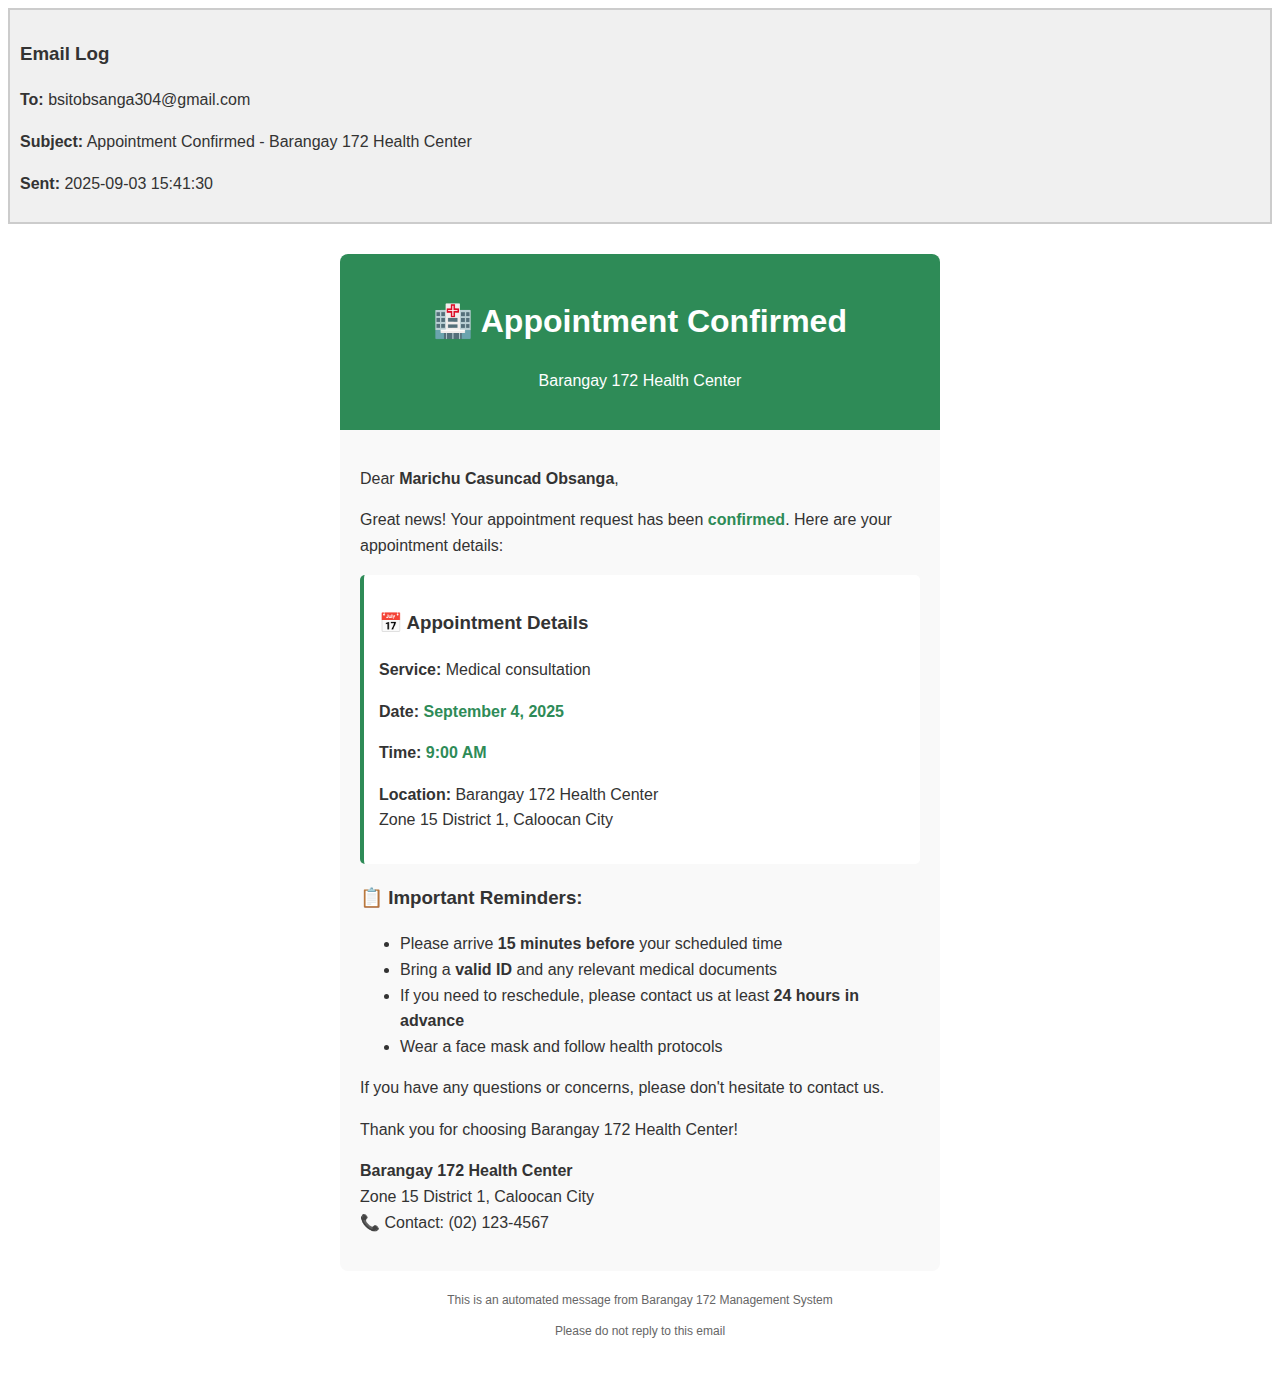
<file: emails/email_2025-09-03_15-41-30_140c3769f6d1c07b699445dff7896de3.html>
<div style='border: 2px solid #ccc; padding: 10px; margin-bottom: 10px; background: #f0f0f0;'>
            <h3>Email Log</h3>
            <p><strong>To:</strong> bsitobsanga304@gmail.com</p>
            <p><strong>Subject:</strong> Appointment Confirmed - Barangay 172 Health Center</p>
            <p><strong>Sent:</strong> 2025-09-03 15:41:30</p>
        </div>
        
        <html>
        <head>
            <title>Appointment Confirmation</title>
            <style>
                body { font-family: Arial, sans-serif; line-height: 1.6; color: #333; }
                .container { max-width: 600px; margin: 0 auto; padding: 20px; }
                .header { background-color: #2E8B57; color: white; padding: 20px; text-align: center; border-radius: 8px 8px 0 0; }
                .content { background-color: #f9f9f9; padding: 20px; border-radius: 0 0 8px 8px; }
                .appointment-details { background-color: white; padding: 15px; border-radius: 5px; margin: 15px 0; border-left: 4px solid #2E8B57; }
                .footer { text-align: center; margin-top: 20px; font-size: 12px; color: #666; }
                .highlight { color: #2E8B57; font-weight: bold; }
            </style>
        </head>
        <body>
            <div class='container'>
                <div class='header'>
                    <h1>🏥 Appointment Confirmed</h1>
                    <p>Barangay 172 Health Center</p>
                </div>
                <div class='content'>
                    <p>Dear <strong>Marichu Casuncad Obsanga</strong>,</p>
                    
                    <p>Great news! Your appointment request has been <span class='highlight'>confirmed</span>. Here are your appointment details:</p>
                    
                    <div class='appointment-details'>
                        <h3>📅 Appointment Details</h3>
                        <p><strong>Service:</strong> Medical consultation</p>
                        <p><strong>Date:</strong> <span class='highlight'>September 4, 2025</span></p>
                        <p><strong>Time:</strong> <span class='highlight'>9:00 AM</span></p>
                        <p><strong>Location:</strong> Barangay 172 Health Center<br>
                        Zone 15 District 1, Caloocan City</p>
                    </div>
                    
                    <h3>📋 Important Reminders:</h3>
                    <ul>
                        <li>Please arrive <strong>15 minutes before</strong> your scheduled time</li>
                        <li>Bring a <strong>valid ID</strong> and any relevant medical documents</li>
                        <li>If you need to reschedule, please contact us at least <strong>24 hours in advance</strong></li>
                        <li>Wear a face mask and follow health protocols</li>
                    </ul>
                    
                    <p>If you have any questions or concerns, please don't hesitate to contact us.</p>
                    
                    <p>Thank you for choosing Barangay 172 Health Center!</p>
                    
                    <p><strong>Barangay 172 Health Center</strong><br>
                    Zone 15 District 1, Caloocan City<br>
                    📞 Contact: (02) 123-4567</p>
                </div>
                <div class='footer'>
                    <p>This is an automated message from Barangay 172 Management System</p>
                    <p>Please do not reply to this email</p>
                </div>
            </div>
        </body>
        </html>
</file>
